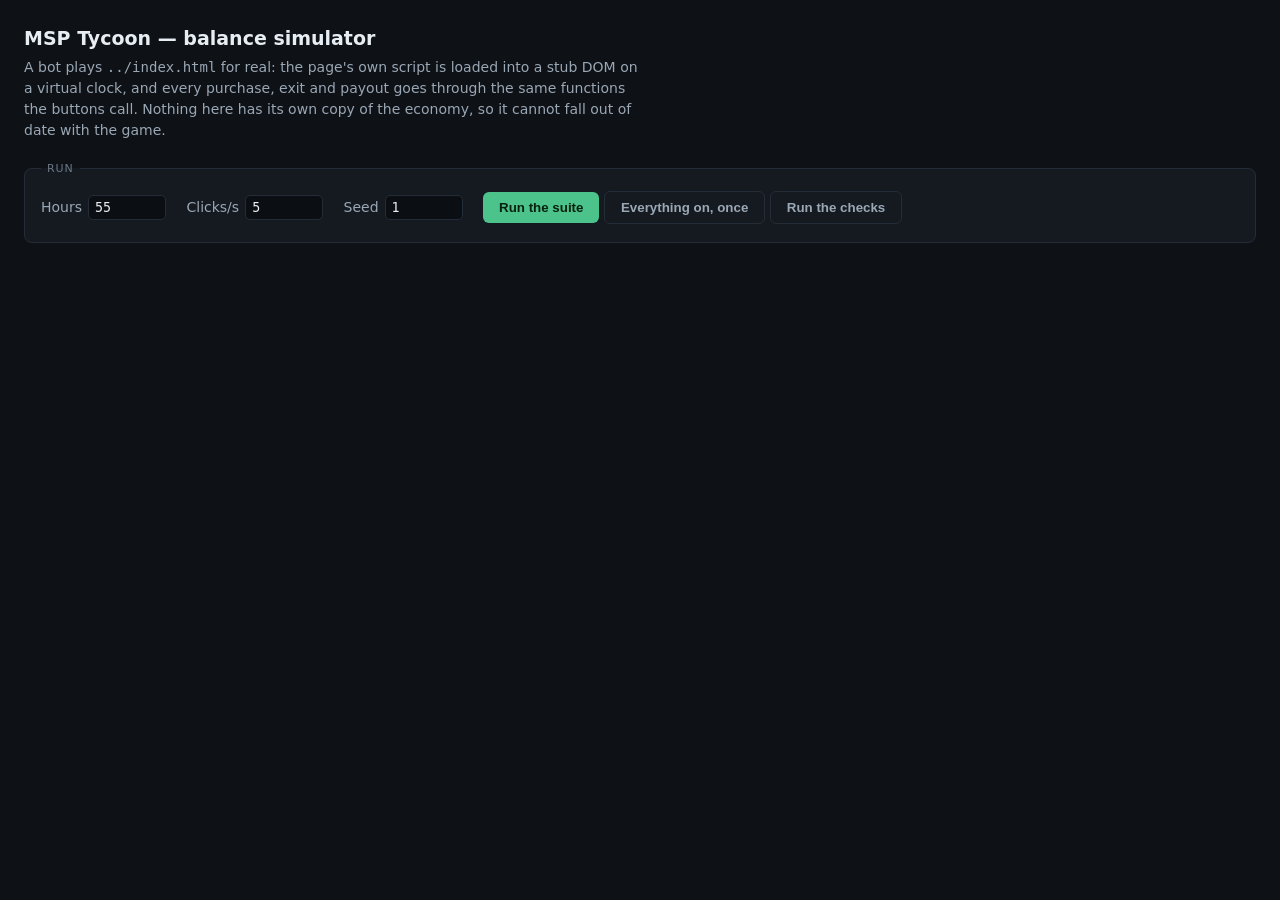
<file: tools/sim.html>
<!doctype html>
<html lang="en">
<head>
<meta charset="utf-8">
<meta name="viewport" content="width=device-width, initial-scale=1">
<meta name="robots" content="noindex, nofollow">
<title>MSP Tycoon — balance simulator</title>
<style>
  :root{
    --bg:#0e1116; --panel:#151a21; --line:#242c37; --ink:#e6edf3;
    --dim:#9aa7b4; --faint:#6b7885; --accent:#4cc38a; --warn:#e5a13c; --bad:#e5544b;
    --mono:ui-monospace,SFMono-Regular,Menlo,Consolas,monospace;
  }
  *{box-sizing:border-box}
  body{margin:0;background:var(--bg);color:var(--ink);
    font:14px/1.5 system-ui,-apple-system,Segoe UI,sans-serif;padding:24px}
  h1{font-size:19px;margin:0 0 4px}
  p.sub{color:var(--dim);margin:0 0 20px;max-width:70ch}
  fieldset{border:1px solid var(--line);border-radius:8px;background:var(--panel);
    padding:14px 16px;margin:0 0 16px}
  legend{color:var(--faint);text-transform:uppercase;font-size:11px;letter-spacing:.08em;padding:0 6px}
  label{display:inline-flex;align-items:center;gap:6px;margin:0 16px 8px 0;color:var(--dim)}
  input[type=number]{width:78px;background:#0b0e13;border:1px solid var(--line);
    color:var(--ink);border-radius:5px;padding:4px 6px;font-family:var(--mono)}
  button{background:var(--accent);color:#06210f;border:0;border-radius:6px;
    padding:8px 16px;font-weight:600;cursor:pointer}
  button.ghost{background:transparent;color:var(--dim);border:1px solid var(--line)}
  button:disabled{opacity:.5;cursor:default}
  table{border-collapse:collapse;width:100%;font-family:var(--mono);font-size:12px;margin-top:6px}
  th,td{text-align:right;padding:5px 9px;border-bottom:1px solid var(--line);white-space:nowrap}
  th{color:var(--faint);font-weight:500;text-transform:uppercase;font-size:10px;letter-spacing:.06em}
  th:first-child,td:first-child{text-align:left}
  td.n{color:var(--accent)}
  .bad{color:var(--bad)} .warn{color:var(--warn)}
  section{margin-bottom:26px}
  h2{font-size:13px;color:var(--dim);text-transform:uppercase;letter-spacing:.07em;
    margin:0 0 2px;font-weight:600}
  h2+p{color:var(--faint);margin:0 0 10px;font-size:12px;max-width:80ch}
  #status{font-family:var(--mono);font-size:12px;color:var(--warn);margin-left:12px}
  .wrap{overflow-x:auto}
</style>
</head>
<body>

<h1>MSP Tycoon — balance simulator</h1>
<p class="sub">
  A bot plays <code>../index.html</code> for real: the page's own script is loaded
  into a stub DOM on a virtual clock, and every purchase, exit and payout goes
  through the same functions the buttons call. Nothing here has its own copy of
  the economy, so it cannot fall out of date with the game.
</p>

<fieldset>
  <legend>Run</legend>
  <label>Hours <input type="number" id="hours" value="55" min="1" max="400" step="1"></label>
  <label>Clicks/s <input type="number" id="cps" value="5" min="0" max="30" step="1"></label>
  <label>Seed <input type="number" id="seed" value="1" min="1" step="1"></label>
  <button id="run">Run the suite</button>
  <button id="runOne" class="ghost">Everything on, once</button>
  <button id="check" class="ghost">Run the checks</button>
  <span id="status"></span>
</fieldset>

<div id="out"></div>

<script type="module">
import { loadGame } from "./harness.js";
import { runSim, DEFAULTS } from "./bot.js";
import { runChecks } from "./checks.js";

const out = $("out"), status = $("status");
function $(id){ return document.getElementById(id); }

let html = null;
async function source(){
  if(!html) html = await fetch("../index.html", {cache:"no-store"}).then(r=>r.text());
  return html;
}

/* One row per configuration. The whole point of the suite is the
   difference between rows, so every one of them runs the same seed,
   the same clock and the same clicking -- only the systems change. */
const SUITE = [
  {name:"core only",        market:false, incident:false, training:false, debtPolicy:"ignore"},
  {name:"+ debt (capped)",  market:false, incident:false, training:false, debtPolicy:"cap"},
  {name:"+ debt (eager)",   market:false, incident:false, training:false, debtPolicy:"eager"},
  {name:"+ training",       market:false, incident:false, training:true,  debtPolicy:"cap"},
  {name:"+ incident",       market:false, incident:true,  training:false, debtPolicy:"cap"},
  {name:"+ market",         market:true,  incident:false, training:false, debtPolicy:"cap"},
  {name:"everything",       market:true,  incident:true,  training:true,  debtPolicy:"cap"}
];

const COLS = [
  ["lifetimeText","lifetime"], ["rateText","$/s"], ["exits","exits"],
  ["repEarned","rep earned"], ["staffTotal","staff"], ["upgrades","upg"],
  ["clients","clients"], ["repUps","rep upg"], ["levels","levels"],
  ["ach","ach"], ["escCaught","caught"]
];

function table(rows, firstHeader){
  const head = `<tr><th>${firstHeader}</th>${COLS.map(c=>`<th>${c[1]}</th>`).join("")}</tr>`;
  const body = rows.map(r=>{
    const cells = COLS.map(([k])=>{
      let v = r.s[k];
      if(typeof v === "number") v = Number.isFinite(v) ? Math.round(v).toLocaleString() : String(v);
      const cls = /Infinity|NaN/.test(v) ? "bad" : "";
      return `<td class="${cls}">${v}</td>`;
    }).join("");
    return `<tr><td>${r.label}</td>${cells}</tr>`;
  }).join("");
  return `<div class="wrap"><table>${head}${body}</table></div>`;
}

function section(title, blurb, inner){
  return `<section><h2>${title}</h2><p>${blurb}</p>${inner}</section>`;
}

async function go(configs){
  $("run").disabled = $("runOne").disabled = true;
  out.innerHTML = "";
  const opts = {
    hours: +$("hours").value,
    cps: +$("cps").value,
    seed: +$("seed").value
  };
  const results = [];
  for(const cfg of configs){
    status.textContent = `running "${cfg.name}"…`;
    // Yield so the status actually paints between runs.
    await new Promise(r=>setTimeout(r, 0));
    const t0 = performance.now();
    const game = loadGame(await source());
    const res = runSim(game, {...opts, ...cfg});
    results.push({cfg, res, ms: Math.round(performance.now() - t0)});
  }
  status.textContent = "";
  render(results, opts);
  $("run").disabled = $("runOne").disabled = false;
  window.LAST = results;
}

function render(results, opts){
  const base = results[0];
  let html = "";

  html += section(
    `After ${opts.hours} hours`,
    `Same seed, same ${opts.cps} clicks a second, ${results.length} configurations. ` +
    `The last column of interest is lifetime: everything else is how it got there.`,
    table(results.map(r=>({label:r.cfg.name, s:r.res.final})), "config") +
    (results.length > 1 ? multiplierNote(results) : "")
  );

  const runaway = results.filter(r=>r.res.problems.length);
  if(runaway.length){
    html += section("Where the numbers stop meaning anything",
      "The economy has no soft cap. This is the hour each configuration left the range a number can be read in.",
      `<div class="wrap"><table><tr><th>config</th><th>hour</th><th>what</th></tr>` +
      runaway.map(r=>`<tr><td>${r.cfg.name}</td><td class="bad">${r.res.problems[0].hours.toFixed(1)}</td>` +
        `<td>${r.res.problems[0].what}</td></tr>`).join("") + `</table></div>`);
  }

  html += section("The full run, hour by hour",
    `"${results[results.length-1].cfg.name}" — the configuration a player who engages with everything gets.`,
    table(results[results.length-1].res.samples
      .filter((_,i,a)=>i % Math.max(1, Math.floor(a.length/24)) === 0)
      .map(s=>({label:"h" + Math.round(s.hours), s})), "hour"));

  out.innerHTML = html;
}

function multiplierNote(results){
  const base = results[0].res.final.lifetime;
  const rows = results.slice(1).map(r=>{
    const x = r.res.final.lifetime / base;
    const cls = !Number.isFinite(x) ? "bad" : x > 3 ? "warn" : "";
    return `<tr><td>${r.cfg.name}</td><td class="${cls}">${Number.isFinite(x) ? x.toFixed(2)+"x" : "∞"}</td>` +
           `<td>${r.ms}ms</td></tr>`;
  }).join("");
  return `<div class="wrap"><table><tr><th>vs core only</th><th>lifetime</th><th>sim time</th></tr>${rows}</table></div>`;
}

async function checks(){
  $("check").disabled = true;
  status.textContent = "checking…";
  await new Promise(r=>setTimeout(r, 0));
  const rows = runChecks(loadGame, await source());
  const failed = rows.filter(r=>!r.ok);
  status.textContent = "";
  $("check").disabled = false;
  window.CHECKS = rows;

  out.innerHTML = section(
    failed.length ? `${failed.length} of ${rows.length} checks failing`
                  : `All ${rows.length} checks passing`,
    "Invariants run against the real game through the same harness the bot uses. " +
    "Most of them are here because the thing they check was broken at some point.",
    `<div class="wrap"><table>` +
    `<tr><th>check</th><th>result</th></tr>` +
    rows.map(r=>
      `<tr><td>${r.name}<div style="color:var(--faint);font-size:11px;white-space:normal;max-width:70ch">${r.why}</div></td>` +
      `<td class="${r.ok ? "" : "bad"}">${r.ok ? "pass" : "FAIL — " + r.error}</td></tr>`
    ).join("") + `</table></div>`);
}

$("run").onclick = ()=>go(SUITE);
$("runOne").onclick = ()=>go([SUITE[SUITE.length-1]]);
$("check").onclick = checks;

// Driving this from a console is often more useful than the buttons.
window.SIM = { loadGame, runSim, runChecks, DEFAULTS, source, SUITE, go, checks };
</script>
</body>
</html>
</file>
